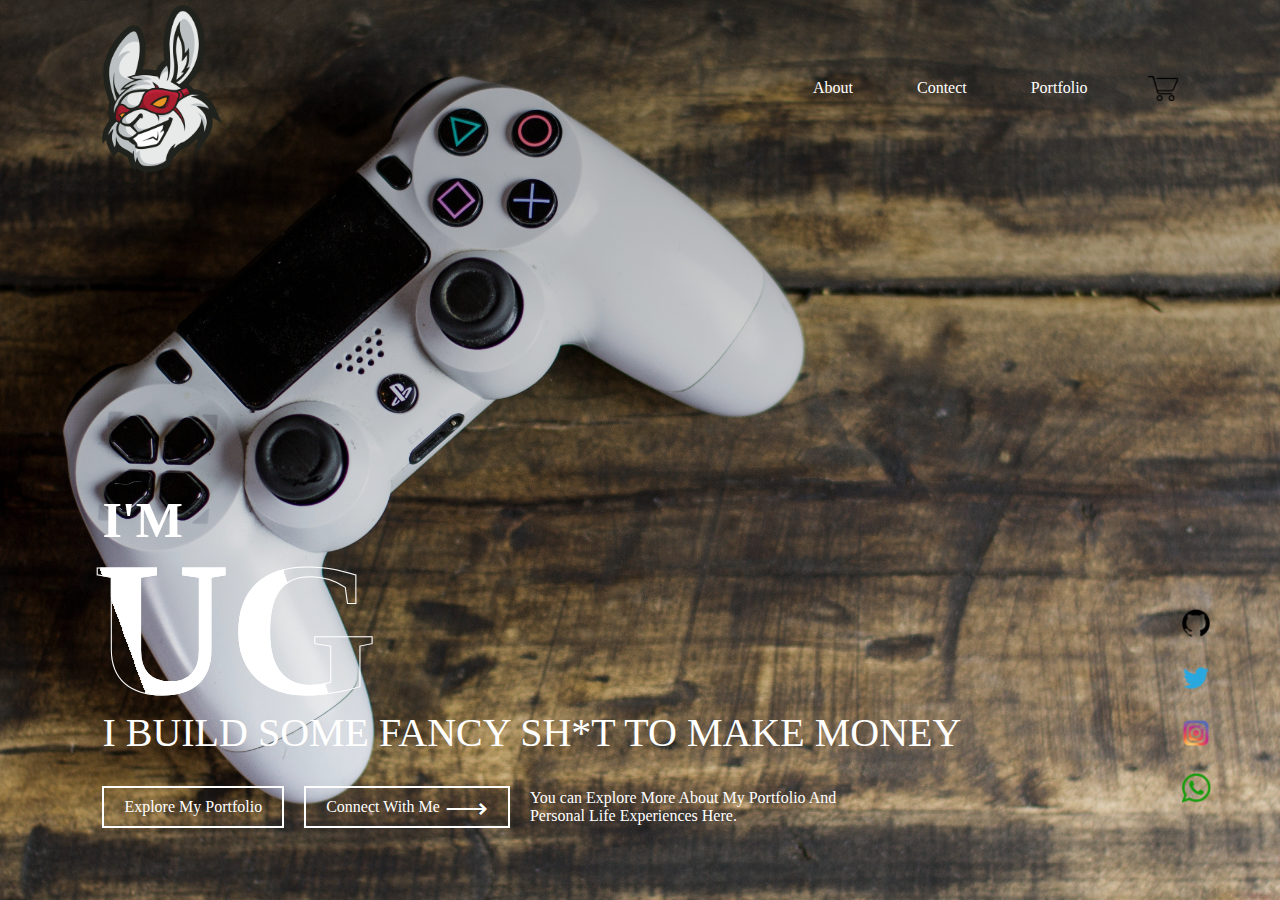
<file: SITE_5/index.html>
<!DOCTYPE html>
<html lang="en">
<head>
    <meta charset="UTF-8">
    <meta http-equiv="X-UA-Compatible" content="IE=edge">
    <meta name="viewport" content="width=device-width, initial-scale=1.0">
    <link rel="stylesheet" href="style.css">
    <title>Document</title>
</head>
<body>
    <div class="container">
        <nav>
            <img src="./imgs/logo.png" class="logo" alt="">
            <ul>
                <li><a href="#">About</a></li>
                <li><a href="#">Contect</a></li>
                <li><a href="#">Portfolio</a></li>
            </ul>
            <img src="./imgs/cart.png" class="cart-icon" alt="">
        </nav>
        <div class="text-box">
            <p>I'M</p>
            <h1>UG</h1>
            <h3>I BUILD SOME FANCY SH*T TO MAKE MONEY</h3>
            <div class="row">
                <a href="#">Explore My Portfolio </a>
                <a href="#">Connect With Me <span>&#x27F6;</span></a>
                <span>You can Explore More About My Portfolio And <br> Personal Life Experiences Here.</span>
            </div>
        </div>
        <div class="social-icons">
            <a href=""><img src="./imgs/github.png" alt=""></a>
            <a href=""><img src="./imgs/twitter.png" alt=""></a>
            <a href=""><img src="./imgs/insta.png" alt=""></a>
            <a href=""><img src="./imgs/whatsapp.png" alt=""></a>
        </div>
    </div>
</body>
</html>
</file>
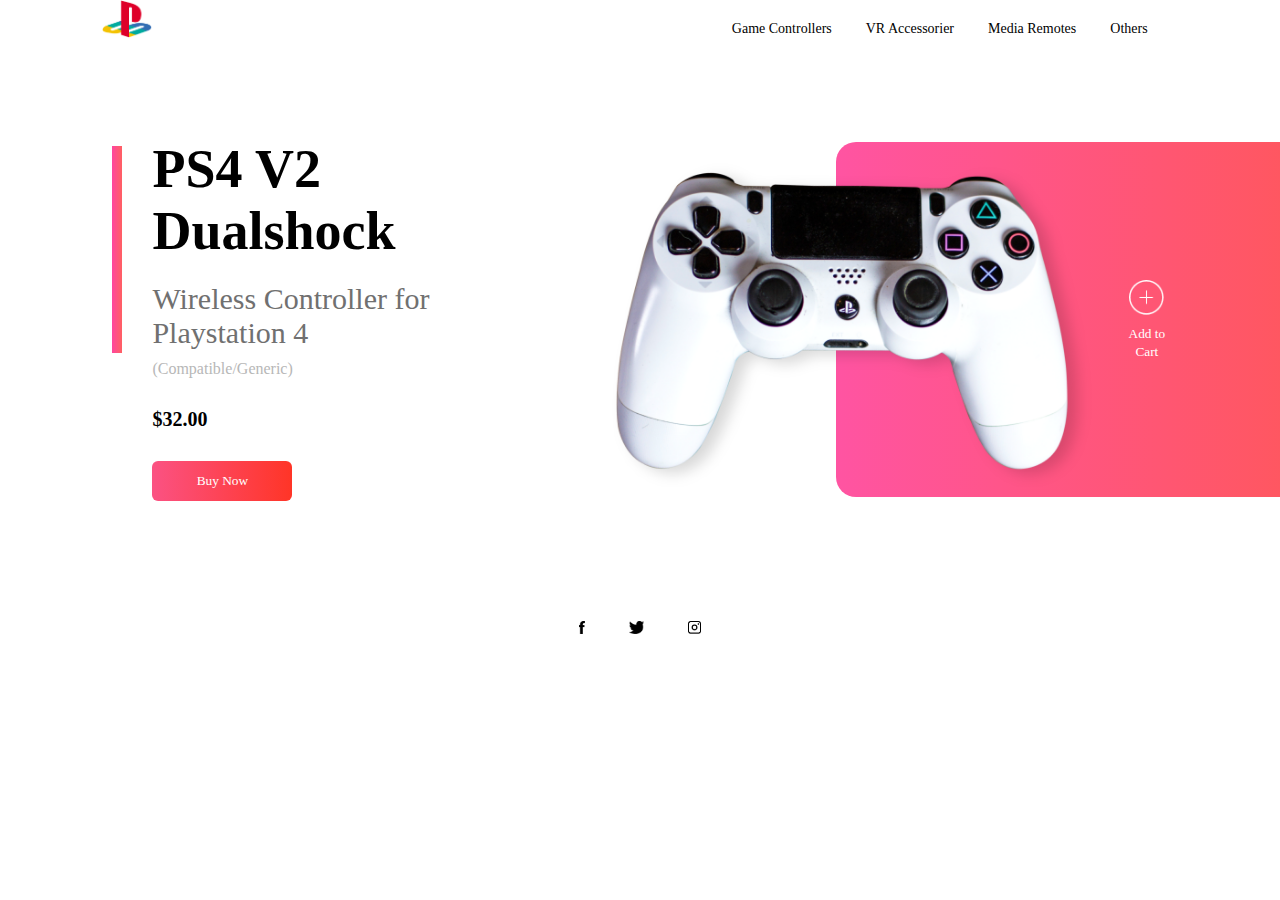
<file: SITE_6/index.html>
<!DOCTYPE html>
<html lang="en">
<head>
    <meta charset="UTF-8">
    <meta http-equiv="X-UA-Compatible" content="IE=edge">
    <meta name="viewport" content="width=device-width, initial-scale=1.0">
    <title>Document</title>
    <link rel="stylesheet" href="style.css">
</head>
<body>
    <div class="container">
        <div class="navbar">
            <img src="./imgs/logo.png" alt="" class="logo">
            <nav>
                <ul id="menuList">
                    <li><a href="">Game Controllers</a></li>
                    <li><a href="">VR Accessorier</a></li>
                    <li><a href="">Media Remotes</a></li>
                    <li><a href="">Others</a></li>
                </ul>
            </nav>
            <img src="./imgs/menu.png" alt="" class="menu-icon" onclick="togglemenu()">
        </div>
        <div class="row">
            <div class="col-1">
                <h2>PS4 V2 <br>Dualshock</h2>
                <h3>Wireless Controller for Playstation 4</h3>
                <p>(Compatible/Generic)</p>
                <h4>$32.00</h4>
                <button type="button">Buy Now <img src="./imgs/arrow.png" alt=""></button>
            </div>
            <div class="col-2">
                <img src="./imgs/controller.png" alt="" class="controller">
                <div class="color-box"></div>
                <div class="add-btn">
                    <img src="./imgs/add.png" alt="">
                    <p> <small>Add to Cart</small> </p>
                </div>
            </div>
        </div>
        <div class="social-links">
            <img src="./imgs/fb.png" alt="">
            <img src="./imgs/tw.png" alt="">
            <img src="./imgs/ig.png" alt="">
        </div>
    </div>

    <script>
        var menuList = document.getElementById("menuList");
        menuList.style.maxHeight = "0px";
        function togglemenu(){
            if(menuList.style.maxHeight == "0px"){
                menuList.style.maxHeight = "130px"
            }
            else{
                menuList.style.maxHeight = "0px"
            }
        }
    </script>
</body>
</html>
</file>
<file: SITE_5/style.css>
* {
  padding: 0;
  margin: 0;
  box-sizing: border-box;
}
.container {
  width: 100%;
  height: 100vh;
  background-image: linear-gradient(rgba(0, 0, 0, 0.3), transparent),
    url(./imgs/background.jpg);
  background-size: cover;
  background-position: center;
  padding: 0 8%;
  position: relative;
}
nav {
  display: flex;
  width: 100%;
  align-items: center;
  flex-wrap: wrap;
  padding: 5px 0;
}
.logo {
  width: 120px;
  cursor: pointer;
}
.cart-icon {
  width: 30px;
  cursor: pointer;
}
nav ul {
  flex: 1;
  text-align: right;
  padding-right: 30px;
}
nav ul li {
  display: inline-block;
  list-style: none;
  margin: 10px 30px;
}
nav ul li a {
  text-decoration: none;
  color: white;
  position: relative;
}
nav ul li a::after {
  content: "";
  width: 0;
  height: 3px;
  background: white;
  position: absolute;
  bottom: -5px;
  left: 50%;
  transform: translateX(-50%);
  transition: width 0.3s;
}
nav ul li a:hover::after {
  width: 50%;
}
.text-box {
  color: #fff;
  position: absolute;
  bottom: 8%;
}
.text-box p {
  font-size: 50px;
  font-weight: 600;
}
.text-box h1 {
  font-size: 190px;
  line-height: 160px;
  margin-left: -10px;
  color: transparent;
  -webkit-text-stroke: 1px #fff;
  background: url(./imgs/back.png);
  -webkit-background-clip: text;
  background-position: 0 0;
  animation: back 20s linear infinite;
}
@keyframes back {
  100% {
    background-position: 2000px 0;
  }
}

.text-box h3 {
  font-size: 40px;
  font-weight: 500;
}
.row {
  display: flex;
  align-items: center;
  flex-wrap: wrap;
  margin-top: 30px;
}
.text-box a {
  color: white;
  text-decoration: none;
  padding: 10px 20px;
  margin-right: 20px;
  border: 2px solid #fff;
  display: flex;
  align-items: center;
}
.text-box a span {
  font-size: 30px;
  line-height: 15px;
  margin-left: 5px;
}
.social-icons {
  position: absolute;
  right: 5%;
  bottom: 8%;
}
.social-icons img {
  width: 30px;
  display: block;
  margin: 25px 5px;
}
</file>
<file: SITE_6/style.css>
* {
  padding: 0;
  margin: 0;
  box-sizing: border-box;
  font-family: "Times New Roman", Times, serif;
}
.container {
  width: 100%;
  height: 100vh;
  padding-left: 8%;
  padding-right: 8%;
  overflow: hidden;
}
.navbar {
  width: 100%;
  display: flex;
  align-items: center;
}
.logo {
  width: 50px;
  cursor: pointer;
}
.menu-icon {
  width: 25px;
  cursor: pointer;
  display: none;
}
nav {
  flex: 1;
  text-align: right;
}
nav ul li {
  list-style: none;
  display: inline-block;
  margin-right: 30px;
}
nav ul li a {
  text-decoration: none;
  color: #000;
  font-size: 14px;
}
nav ul li a:hover {
  color: #ff5ea2;
}
.row {
  display: flex;
  justify-content: space-between;
  align-items: center;
  margin: 100px 0;
}
.col-1 {
  flex-basis: 40%;
  position: relative;
  margin-left: 50px;
}
.col-1 h2 {
  font-size: 54px;
}
.col-1 h3 {
  font-size: 30px;
  color: #707070;
  font-weight: 100;
  margin: 20px 0 10px;
}
.col-1 p {
  font-size: 16px;
  color: #b7b7b7;
  font-weight: 100;
}
.col-1 h4 {
  margin: 30px 0;
  font-size: 20px;
}
button {
  width: 140px;
  border: 0;
  padding: 12px 10px;
  outline: none;
  color: #fff;
  background: linear-gradient(to right, #fb5283, #ff3527);
  border-radius: 6px;
  cursor: pointer;
  transition: width 0.5s;
}
button img {
  width: 25px;
  display: none;
}
button:hover img {
  display: block;
}
button:hover {
  width: 160px;
  display: flex;
  align-items: center;
  justify-content: space-between;
}
.col-1::after {
  content: "";
  width: 10px;
  height: 57%;
  background: linear-gradient(to right, #ff469f, #ff6062);
  position: absolute;
  left: -40px;
  top: 8px;
}
.col-2 {
  position: relative;
  flex-basis: 60%;
  display: flex;
  align-items: center;
}
.col-2 .controller {
  width: 90%;
}
.color-box {
  position: absolute;
  right: 0;
  top: 0;
  background: linear-gradient(to right, #ff54a2, #ff575a);
  border-radius: 20px 0 0 20px;
  height: 100%;
  width: 80%;
  z-index: -1;
  transform: translateX(150px);
}
.add-btn img {
  width: 35px;
  margin-bottom: 5px;
}
.add-btn {
  text-align: center;
  color: #fff;
  cursor: pointer;
}
.social-links img {
  height: 13px;
  margin: 20px;
  cursor: pointer;
}
.social-links {
  text-align: center;
}
@media only screen and (max-widht: 700px) {
  nav ul {
    width: 100%;
    background: linear-gradient(to right, #ff54a2, #ff575a);
    position: absolute;
    top: 75px;
    right: 0;
    z-index: 2;
  }
  nav ul li {
    display: block;
    margin-top: 10px;
    margin-bottom: 10px;
  }
  nav ul li a {
    color: #fff;
  }
  .menu-icon {
    display: block;
  }
}
</file>
